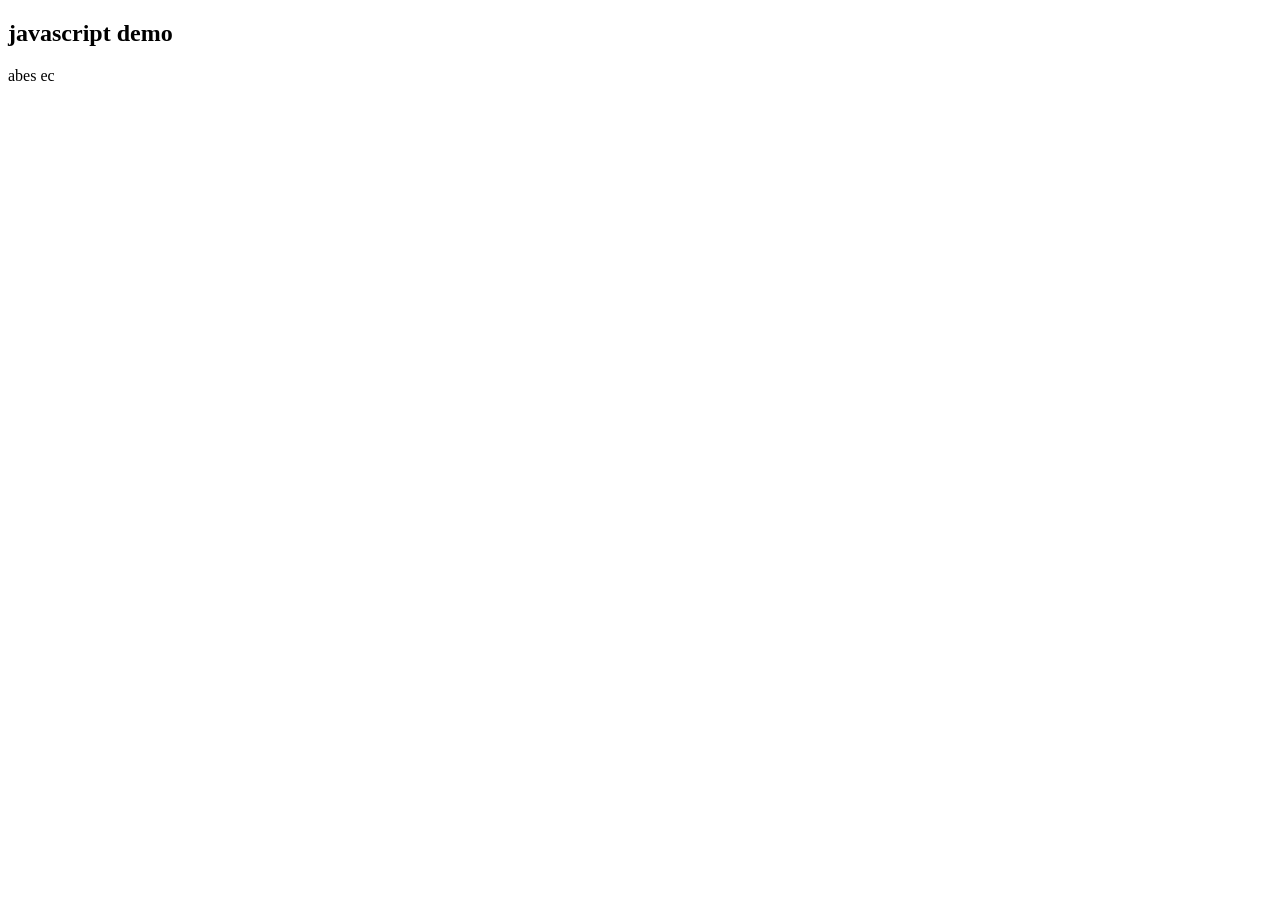
<file: demo.html>
<!DOCTYPE html>
<html lang="en">
<head>
    <meta charset="UTF-8">
    <meta name="viewport" content="width=device-width, initial-scale=1.0">
    <title>Document</title>
</head>
<body>
    <h2>javascript demo</h2>
    <script>
        var msg="abes ec ";
        document.write(msg);
        console.log(msg);
        function hello(){
            var msg2="thanks to visit";
            console.log(msg2);
            console.log(msg+msg2);
        }
        hello();
        console.log(msg+msg2);
         
    </script>
</body>
</html>
</file>
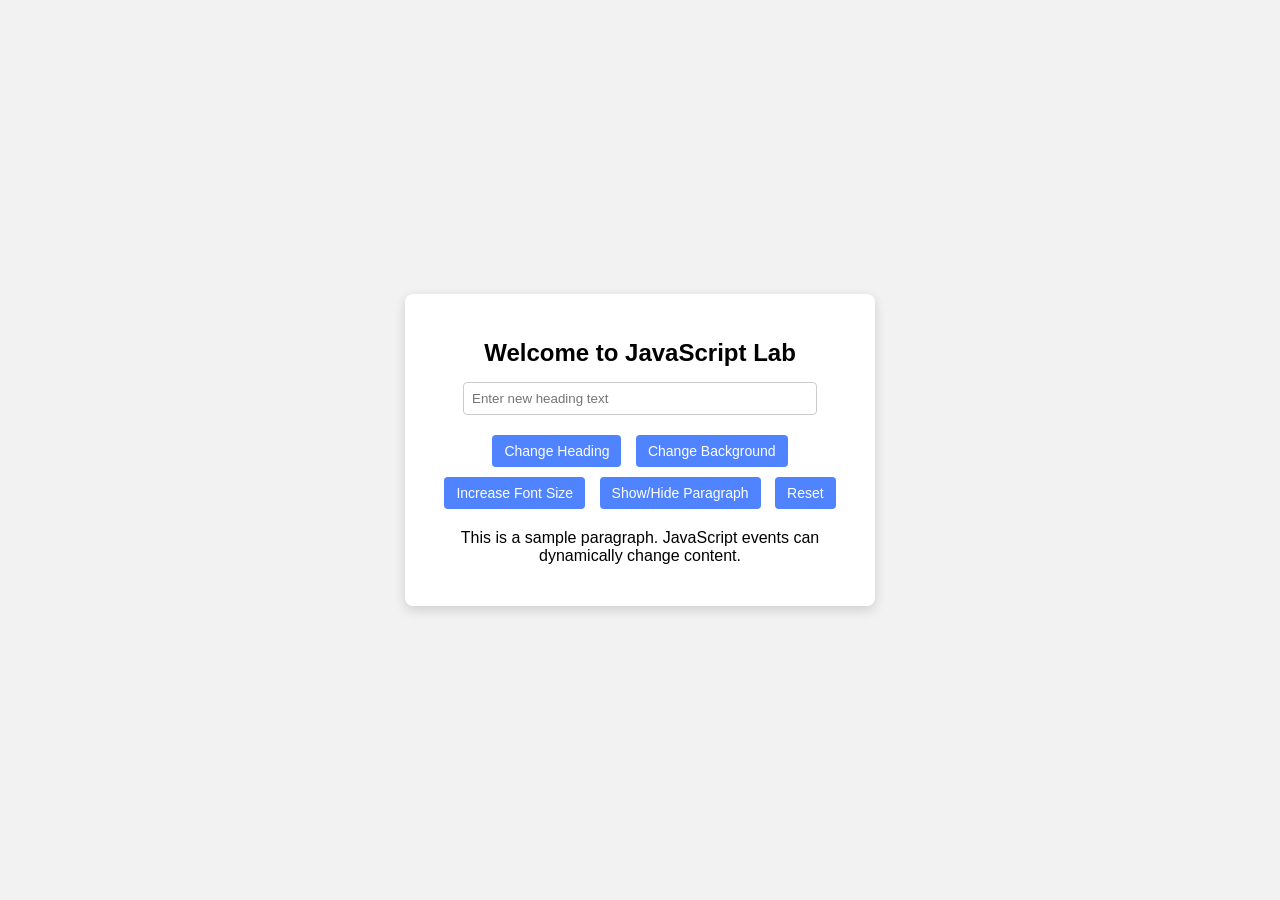
<file: dom.html>
<!DOCTYPE html>
<html lang="en">
<head>
    <meta charset="UTF-8">
    <title>JavaScript Lab</title>

    <style>
        body {
            font-family: Arial, sans-serif;
            background: #f2f2f2;
            display: flex;
            justify-content: center;
            align-items: center;
            height: 100vh;
            margin: 0;
        }

        .container {
            background: #ffffff;
            width: 420px;
            padding: 25px;
            border-radius: 8px;
            box-shadow: 0 4px 12px rgba(0, 0, 0, 0.15);
            text-align: center;
        }

        h2 {
            margin-bottom: 15px;
        }

        input {
            width: 80%;
            padding: 8px;
            margin-bottom: 15px;
            border: 1px solid #ccc;
            border-radius: 4px;
        }

        .buttons {
            margin-bottom: 15px;
        }

        button {
            padding: 8px 12px;
            margin: 5px;
            border: none;
            border-radius: 4px;
            background-color: #4f83ff;
            color: white;
            cursor: pointer;
            font-size: 14px;
        }

        button:hover {
            background-color: #3a6de0;
        }

        #paragraph {
            font-size: 16px;
            margin-top: 10px;
        }
    </style>
</head>
<body>

<div class="container">
    <h2 id="heading">Welcome to JavaScript Lab</h2>

    <input type="text" id="headingInput" placeholder="Enter new heading text">

    <div class="buttons">
        <button onclick="changeHeading()">Change Heading</button>
        <button onclick="changeBackground()">Change Background</button>
        <button onclick="increaseFont()">Increase Font Size</button>
        <button onclick="toggleParagraph()">Show/Hide Paragraph</button>
        <button onclick="resetAll()">Reset</button>
    </div>

    <p id="paragraph">
        This is a sample paragraph. JavaScript events can dynamically change content.
    </p>
</div>

<script src="dom.js"></script>

</body>
</html>
</file>
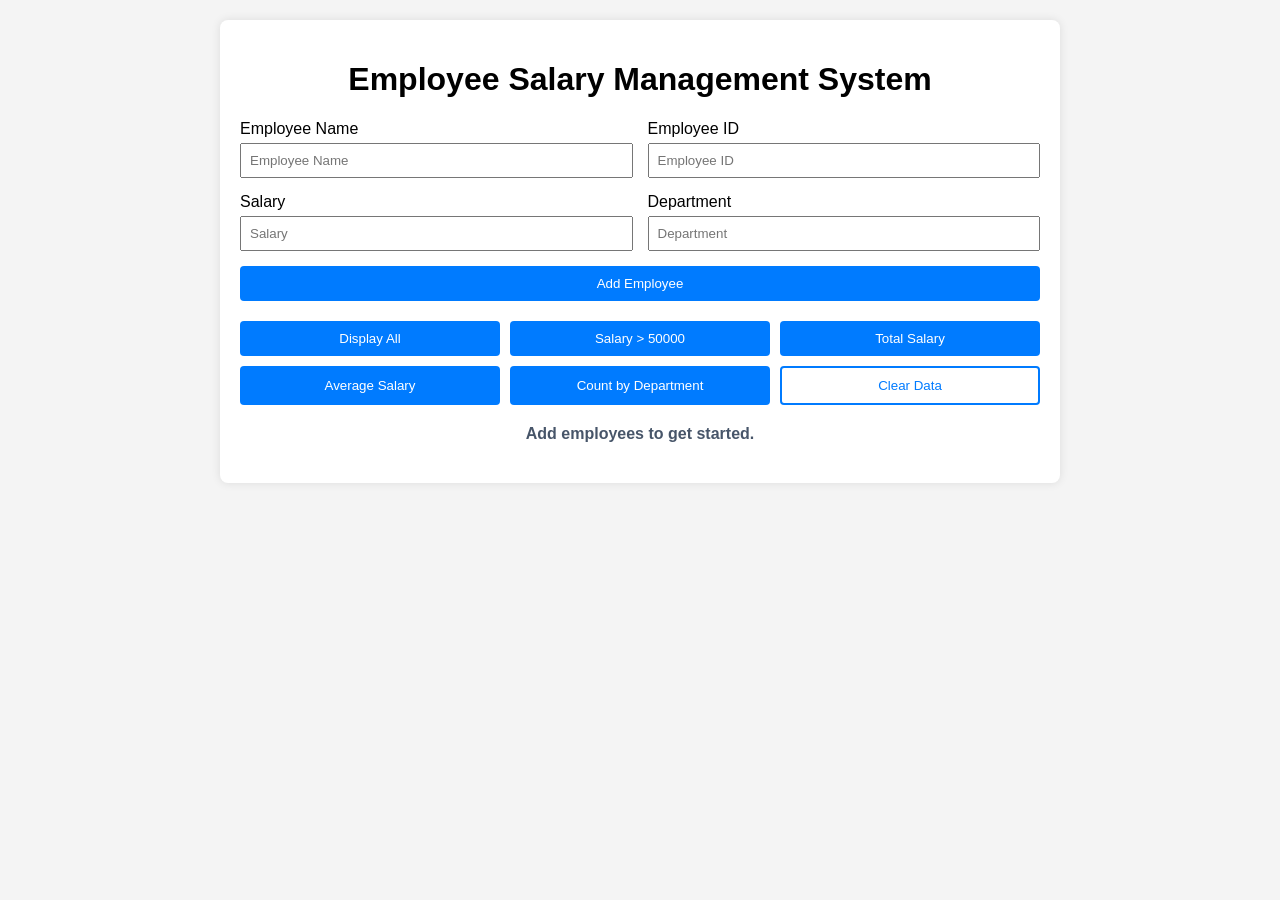
<file: employeesalary.html>
<!DOCTYPE html>
<html lang="en">
<head>
  <meta charset="UTF-8" />
  <meta name="viewport" content="width=device-width, initial-scale=1.0"/>
  <title>Employee Salary Management System</title>
  <style>
    body {
      font-family: Arial, sans-serif;
      background-color: #f4f4f4;
      margin: 0;
      padding: 20px;
    }
    .wrap {
      max-width: 800px;
      margin: auto;
      background: white;
      padding: 20px;
      border-radius: 8px;
      box-shadow: 0 0 10px rgba(0, 0, 0, 0.1);
    }
    h1 {
      text-align: center;
    }
    .card {
      display: flex;
      flex-wrap: wrap;
      gap: 15px;
      margin-bottom: 20px;
    }
    .field {
      flex: 1 1 calc(50% - 15px);
      display: flex;
      flex-direction: column;
    }
    label {
      margin-bottom: 5px;
    }
    input[type="text"],
    input[type="number"] {
      padding: 8px;
      box-sizing: border-box;
    }
    .actions {
      width: 100%;
    }
    button {
      width: 100%;
      padding: 10px;
      background-color: #007BFF;
      color: white;
      border: none;
      border-radius: 4px;
      cursor: pointer;
    }
    button:hover {
      background-color: #0056b3;
    }
    .toolbar {
      display: flex;
      flex-wrap: wrap;
      gap: 10px;
      margin-bottom: 20px;
    }
    .btn {
      flex: 1 1 calc(33.333% - 10px);
    }
    .btn-outline {
      background-color: transparent;
      color: #007BFF;
      border: 2px solid #007BFF;
    }
    .btn-outline:hover {
      background-color: #007BFF;
      color: white;
    }
    .status {
      text-align: center;
      font-weight: bold;
    }
    .results {
      margin-top: 20px;
    }
    .employee-card {
      border: 1px solid #ddd;
      padding: 15px;
      border-radius: 4px;
      margin-bottom: 10px;
    }
    </style>
</head>
<body>
  <main class="wrap">
    <h1>Employee Salary Management System</h1>

    
    <form id="empForm" class="card" autocomplete="off">
      <div class="field">
        <label for="empName">Employee Name</label>
        <input type="text" id="empName" placeholder="Employee Name" required />
      </div>

      <div class="field">
        <label for="empId">Employee ID</label>
        <input type="text" id="empId" placeholder="Employee ID" required />
      </div>

      <div class="field">
        <label for="empSalary">Salary</label>
        <input type="number" id="empSalary" placeholder="Salary" min="0" step="0.01" required />
      </div>

      <div class="field">
        <label for="empDept">Department</label>
        <input type="text" id="empDept" placeholder="Department" required />
      </div>

      <div class="actions">
        <button type="submit" class="btn btn-primary">Add Employee</button>
      </div>
    </form>

   
    <div class="toolbar">
      <button id="btnShowAll" class="btn">Display All</button>
      <button id="btnSalaryGT" class="btn">Salary &gt; 50000</button>
      <button id="btnTotal" class="btn">Total Salary</button>
      <button id="btnAverage" class="btn">Average Salary</button>
      <button id="btnCountDept" class="btn">Count by Department</button>
      
      <button id="btnClear" class="btn btn-outline" title="Clear all saved data">Clear Data</button>
    </div>

   
    <p id="status" class="status" aria-live="polite"></p>

 
    <section id="results" class="results">
 
    </section>
  </main>

  <script src="employeesalary.js"></script>
</body>
</html>
</file>
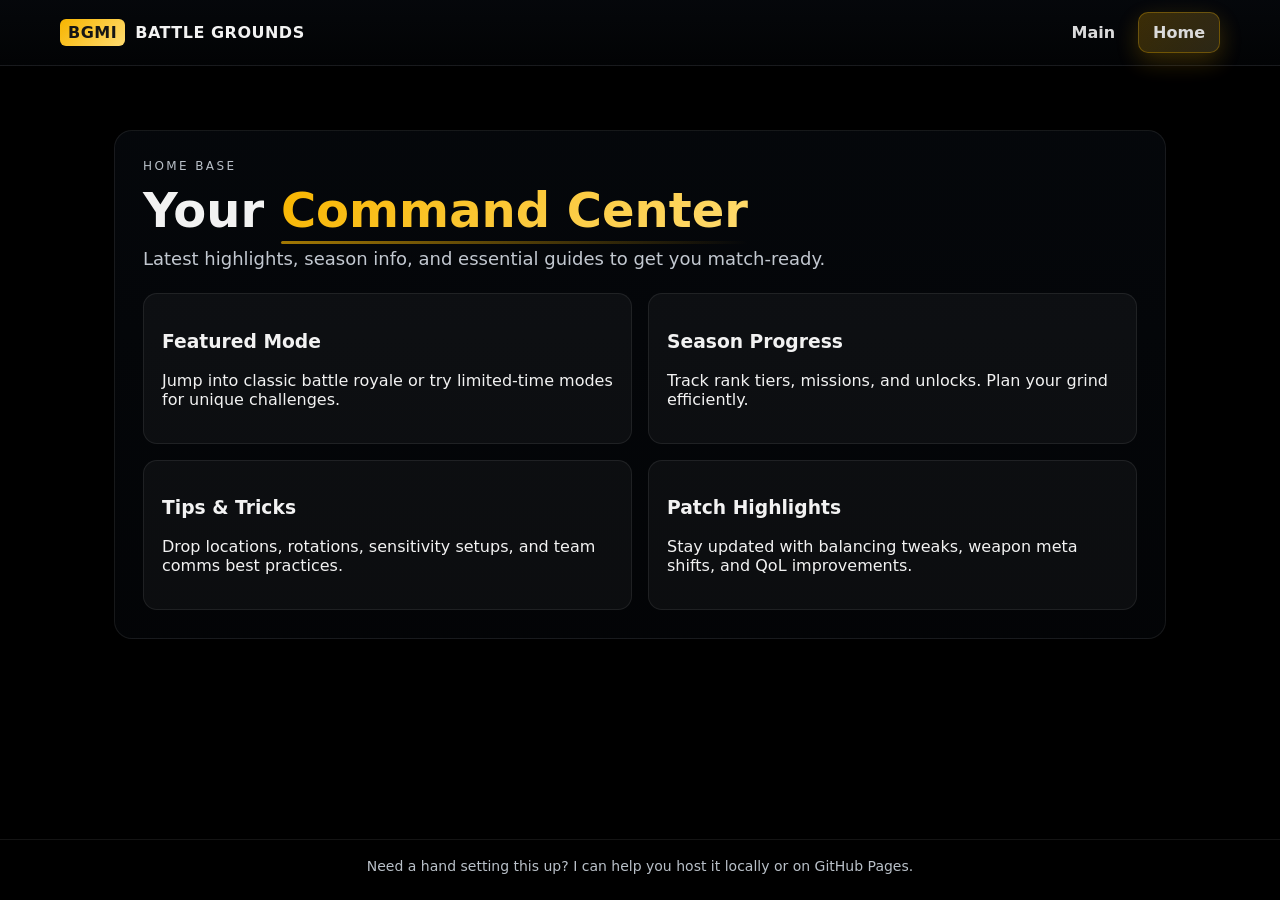
<file: home.html>
<!DOCTYPE html>
<html lang="en">
<head>
  <meta charset="UTF-8" />
  <meta name="viewport" content="width=device-width, initial-scale=1.0"/>
  <title>BGMI — Home</title>
  <link rel="stylesheet" href="styles.css" />
  <style>
    :root { --bg-url: url('https://akm-img-a-in.tosshub.com/sites/itgaming/resources/202411/untitled-design-2024-11-20t150954597201124031003.png'); }
  </style>
</head>
<body>
  <section class="hero">
    <header class="navbar">
      <div class="nav-inner">
        <a href="index.html" class="brand">
          <span class="badge">BGMI</span>
          <span>Battle Grounds</span>
        </a>
        <nav class="nav-links">
          <a href="main.html">Main</a>
          <a href="home.html" class="active">Home</a>
        </nav>
      </div>
    </header>

    <main class="container">
      <div class="card">
        <div class="kicker">Home Base</div>
        <h1 class="title">Your <span class="accent">Command Center</span></h1>
        <p class="subtitle">Latest highlights, season info, and essential guides to get you match-ready.</p>

        <div class="section grid cards-2">
          <div class="tile">
            <h3>Featured Mode</h3>
            <p>Jump into classic battle royale or try limited-time modes for unique challenges.</p>
          </div>
          <div class="tile">
            <h3>Season Progress</h3>
            <p>Track rank tiers, missions, and unlocks. Plan your grind efficiently.</p>
          </div>
          <div class="tile">
            <h3>Tips & Tricks</h3>
            <p>Drop locations, rotations, sensitivity setups, and team comms best practices.</p>
          </div>
          <div class="tile">
            <h3>Patch Highlights</h3>
            <p>Stay updated with balancing tweaks, weapon meta shifts, and QoL improvements.</p>
          </div>
        </div>
      </div>
    </main>

    <footer class="footer">
      <div class="footer-inner">
        Need a hand setting this up? I can help you host it locally or on GitHub Pages.
      </div>
    </footer>
  </section>
</body>
</html>
</file>
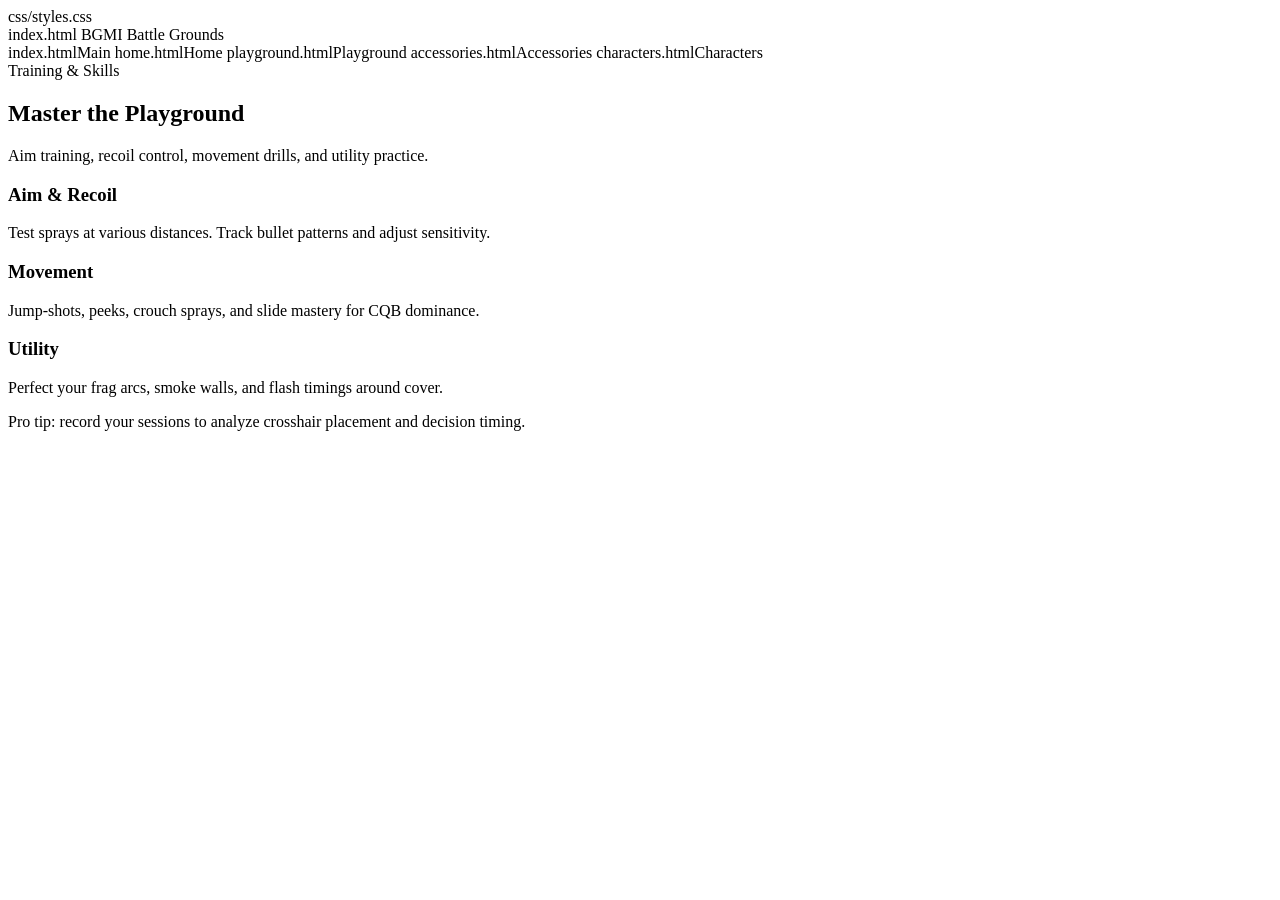
<file: playground.html>
<!DOCTYPE html>
<html lang="en">
<head>
  <meta charset="UTF-8" />
  <meta name="viewport" content="width=device-width, initial-scale=1.0"/>
  <title>BGMI — Playground</title>
  css/styles.css
  <style>
    :root { --bg-url: url('img/playground-bg.jpg'); }
  </style>
</head>
<body>
  <section class="hero">
    <header class="navbar">
      <div class="nav-inner">
        index.html
          <span class="badge">BGMI</span>
          <span>Battle Grounds</span>
        </a>
        <nav class="nav-links">
          index.htmlMain</a>
          home.htmlHome</a>
          playground.htmlPlayground</a>
          accessories.htmlAccessories</a>
          characters.htmlCharacters</a>
        </nav>
      </div>
    </header>

    <main class="container">
      <div class="card">
        <div class="kicker">Training & Skills</div>
        <h1 class="title">Master the <span class="accent">Playground</span></h1>
        <p class="subtitle">Aim training, recoil control, movement drills, and utility practice.</p>

        <div class="section grid cards-3">
          <div class="tile">
            <h3>Aim & Recoil</h3>
            <p>Test sprays at various distances. Track bullet patterns and adjust sensitivity.</p>
          </div>
          <div class="tile">
            <h3>Movement</h3>
            <p>Jump-shots, peeks, crouch sprays, and slide mastery for CQB dominance.</p>
          </div>
          <div class="tile">
            <h3>Utility</h3>
            <p>Perfect your frag arcs, smoke walls, and flash timings around cover.</p>
          </div>
        </div>
      </div>
    </main>

    <footer class="footer">
      <div class="footer-inner">
        Pro tip: record your sessions to analyze crosshair placement and decision timing.
      </div>
    </footer>
  </section>
</body>
</html>
</file>
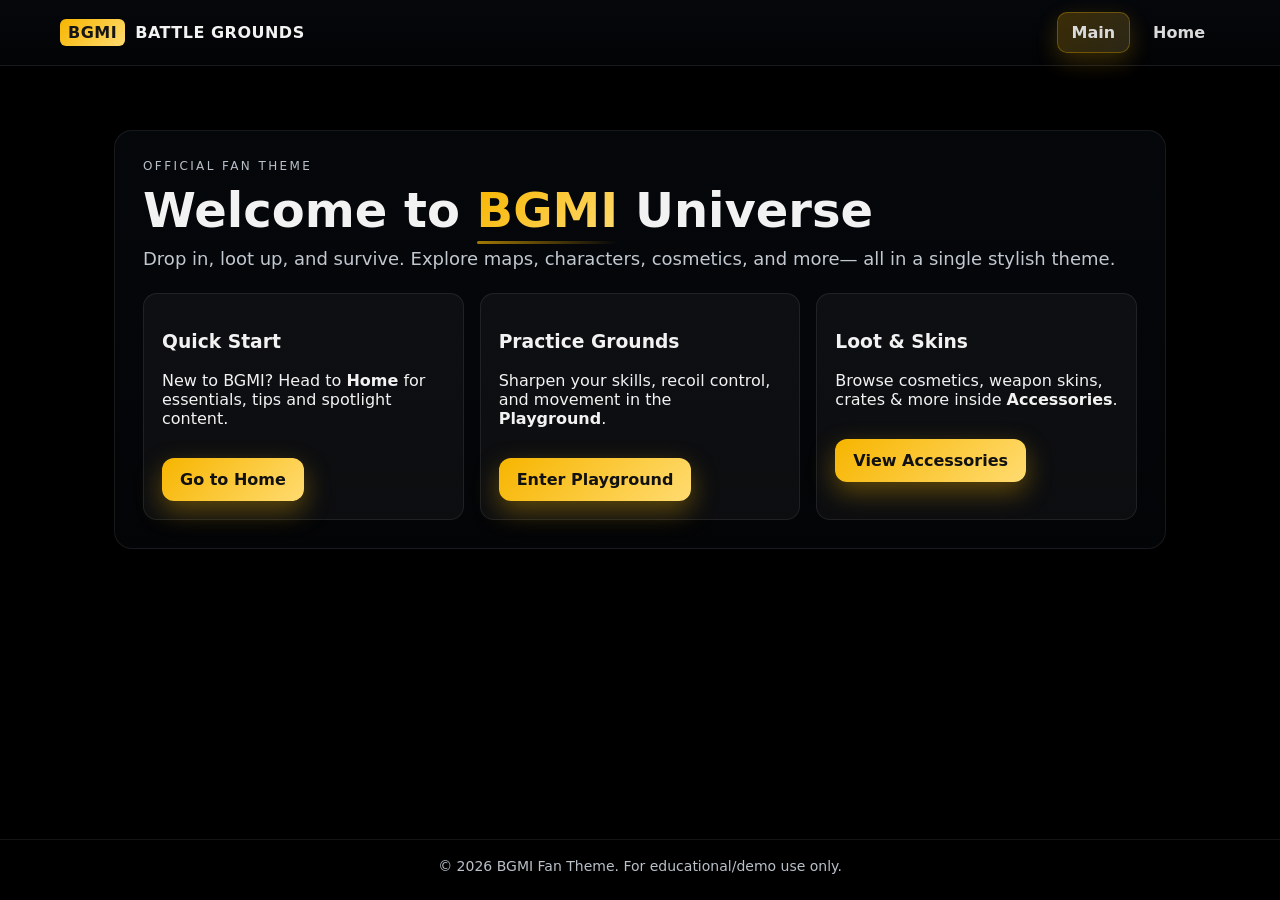
<file: prerequisite.html>
<!DOCTYPE html>
<html lang="en">
<head>
  <meta charset="UTF-8" />
  <meta name="viewport" content="width=device-width, initial-scale=1.0"/>
  <title>preriquisite</title>
  <link rel="stylesheet" href="styles.css" />
  <style>
    :root { --bg-url: url('https://akm-img-a-in.tosshub.com/sites/itgaming/resources/202411/untitled-design-2024-11-20t150954597201124031003.png'); }
  </style>
</head>
<body>
  <section class="hero">
    <header class="navbar">
      <div class="nav-inner">
        <a href="prerequisite.html" class="brand">
          <span class="badge">BGMI</span>
          <span>Battle Grounds</span>
        </a>
        <nav class="nav-links">
          <a href="prerequisite.html" class="active">Main</a>
          <a href="home.html">Home</a>
        </nav>
      </div>
    </header>

    <main class="container">
      <div class="card">
        <div class="kicker">Official Fan Theme</div>
        <h1 class="title">Welcome to <span class="accent">BGMI</span> Universe</h1>
        <p class="subtitle">
          Drop in, loot up, and survive. Explore maps, characters, cosmetics, and more—
          all in a single stylish theme.
        </p>
        <div class="section grid cards-3">
          <div class="tile">
            <h3>Quick Start</h3>
            <p>New to BGMI? Head to <strong>Home</strong> for essentials, tips and spotlight content.</p>
            <a class="btn" href="home.html">Go to Home</a>
          </div>
          <div class="tile">
            <h3>Practice Grounds</h3>
            <p>Sharpen your skills, recoil control, and movement in the <strong>Playground</strong>.</p>
            <a class="btn" href="playground.html">Enter Playground</a>
          </div>
          <div class="tile">
            <h3>Loot & Skins</h3>
            <p>Browse cosmetics, weapon skins, crates & more inside <strong>Accessories</strong>.</p>
            <a class="btn" href="accessories.html">View Accessories</a>
          </div>
        </div>
      </div>
    </main>

    <footer class="footer">
      <div class="footer-inner">
        © 2026 BGMI Fan Theme. For educational/demo use only.
      </div>
    </footer>
  </section>
</body>
</html>
</file>
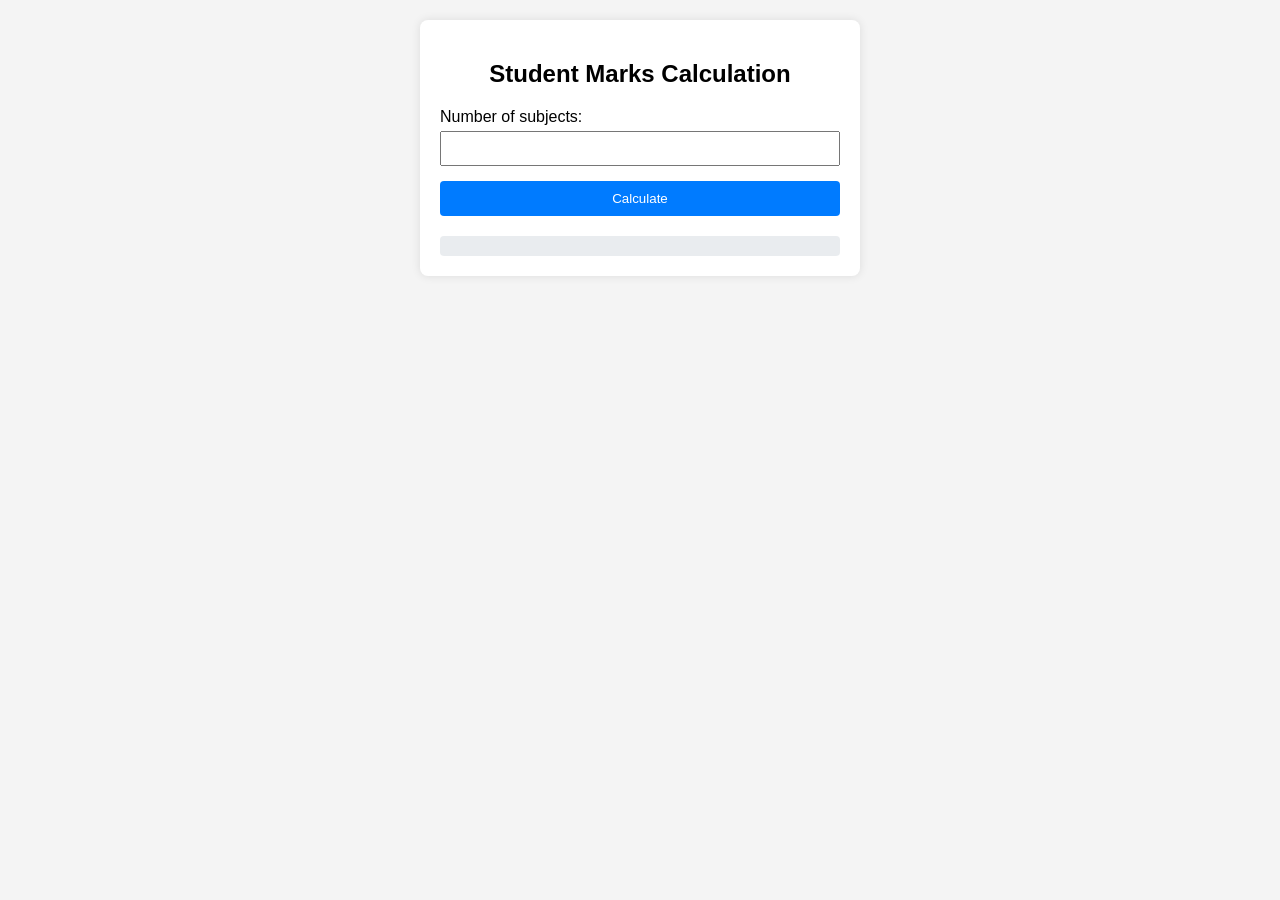
<file: studentmarks.html>
<!DOCTYPE html>
<html lang="en">
<head>
    <meta charset="UTF-8">
    <meta name="viewport" content="width=device-width, initial-scale=1.0">
    <title>Student marks calculation</title>
    <style>
        body {
            font-family: Arial, sans-serif;
            background-color: #f4f4f4;
            margin: 0;
            padding: 20px;
        }
        .container {
            max-width: 400px;
            margin: auto;
            background: white;
            padding: 20px;
            border-radius: 8px;
            box-shadow: 0 0 10px rgba(0, 0, 0, 0.1);
        }
        h2 {
            text-align: center;
        }
        .form-group {
            margin-bottom: 15px;
        }
        label {
            display: block;
            margin-bottom: 5px;
        }
        input[type="number"] {
            width: 100%;
            padding: 8px;
            box-sizing: border-box;
        }
        button {
            width: 100%;
            padding: 10px;
            background-color: #007BFF;
            color: white;
            border: none;
            border-radius: 4px;
            cursor: pointer;
        }
        button:hover {
            background-color: #0056b3;
        }
        .result {
            margin-top: 20px;
            padding: 10px;
            background-color: #e9ecef;
            border-radius: 4px;
        }

    </style>
</head>
<body>
    <div class="container">
        <h2>Student Marks Calculation</h2>
        <div class="form-group">
            <label for="no of subject">Number of subjects:</label>
            <input type="number" id="no of subject" name="no of subject" min="0" max="9" required>
        </div>
        <button onclick="calculateMarks()">Calculate</button>
        <div id="result" class="result"></div>
    </div>
    <script src="studentmarks.js"></script>
    
</body>
</html>
</file>
<file: styles.css>
/* ===== BGMI THEME — Shared Styles ===== */
:root {
  --primary: #f7b500;           /* BGMI gold accent */
  --primary-2: #ffdb70;
  --text: #f2f2f2;
  --muted: #b9c0c8;
  --bg-dark: #0b0f14;
  --glass: rgba(8, 12, 18, 0.55);
  --border: rgba(255, 255, 255, 0.08);
  --shadow: 0 20px 50px rgba(0,0,0,0.5);
}

* { box-sizing: border-box; }
html, body {
  margin: 0;
  padding: 0;
  color: var(--text);
  background: #000;
  font-family: system-ui, -apple-system, Segoe UI, Roboto, "Poppins", "Montserrat", Arial, sans-serif;
  scroll-behavior: smooth;
}

/* ===== Fullscreen Hero with Background Image ===== */
.hero {
  min-height: 100vh;
  position: relative;
  display: grid;
  grid-template-rows: auto 1fr auto;
  background: #000;
  overflow: hidden;
}

.hero::before {
  /* Background image comes from a per-page CSS variable */
  content: "";
  position: absolute;
  inset: 0;
  background:
    linear-gradient(180deg, rgba(0,0,0,0.55), rgba(0,0,0,0.75)),
    var(--bg-url) center/cover no-repeat fixed;
  z-index: 0;
  transform: scale(1.03); /* subtle zoom */
}

/* ===== Navigation ===== */
.navbar {
  position: sticky;
  top: 0;
  z-index: 3;
  backdrop-filter: blur(12px);
  background: linear-gradient(180deg, rgba(8,12,18,0.6), rgba(8,12,18,0.25));
  border-bottom: 1px solid var(--border);
}

.nav-inner {
  max-width: 1200px;
  margin: 0 auto;
  padding: 12px 20px;
  display: flex;
  align-items: center;
  gap: 18px;
}

.brand {
  display: flex;
  align-items: center;
  gap: 10px;
  font-weight: 800;
  letter-spacing: 0.5px;
  text-transform: uppercase;
  color: var(--text);
  text-decoration: none;
}

.brand .badge {
  padding: 4px 8px;
  border-radius: 6px;
  font-weight: 800;
  color: #151515;
  background: linear-gradient(135deg, var(--primary), var(--primary-2));
}

.nav-links {
  margin-left: auto;
  display: flex;
  gap: 8px;
  flex-wrap: wrap;
}

.nav-links a {
  color: var(--text);
  text-decoration: none;
  padding: 10px 14px;
  border-radius: 10px;
  border: 1px solid transparent;
  transition: 0.25s ease;
  font-weight: 600;
  opacity: 0.9;
}

.nav-links a:hover {
  background: var(--glass);
  border-color: var(--border);
  transform: translateY(-1px);
  opacity: 1;
}

.nav-links a.active {
  background: linear-gradient(135deg, rgba(247,181,0,0.25), rgba(255,219,112,0.18));
  border-color: rgba(247,181,0,0.35);
  box-shadow: 0 8px 24px rgba(247,181,0,0.25);
}

/* ===== Page Content Card ===== */
.container {
  position: relative;
  z-index: 1;
  max-width: 1100px;
  margin: 40px auto;
  padding: 24px;
}

.card {
  background: linear-gradient(180deg, rgba(8,12,18,0.6), rgba(8,12,18,0.35));
  border: 1px solid var(--border);
  border-radius: 18px;
  box-shadow: var(--shadow);
  padding: 28px;
  backdrop-filter: blur(10px);
}

.kicker {
  color: var(--muted);
  letter-spacing: 0.2em;
  text-transform: uppercase;
  font-size: 12px;
  margin-bottom: 10px;
}

.title {
  font-size: clamp(28px, 4vw, 48px);
  margin: 0 0 10px;
  line-height: 1.15;
}

.subtitle {
  color: #d7dde6;
  font-size: clamp(14px, 2.4vw, 18px);
  margin-top: 0;
  opacity: 0.9;
}

/* Fancy accent underline */
.accent {
  display: inline-block;
  background: linear-gradient(135deg, var(--primary), var(--primary-2));
  -webkit-background-clip: text;
  background-clip: text;
  color: transparent;
  position: relative;
}
.accent::after {
  content: "";
  position: absolute;
  left: 0; bottom: -6px;
  width: 100%; height: 3px;
  background: linear-gradient(90deg, var(--primary), transparent);
  opacity: 0.65;
  border-radius: 2px;
}

/* ===== Sections & Grids ===== */
.section {
  margin-top: 24px;
}

.grid {
  display: grid;
  gap: 16px;
}
.grid.cards-3 {
  grid-template-columns: repeat(3, 1fr);
}
.grid.cards-2 {
  grid-template-columns: repeat(2, 1fr);
}
@media (max-width: 900px) {
  .grid.cards-3, .grid.cards-2 { grid-template-columns: 1fr; }
}

.tile {
  background: rgba(255,255,255,0.04);
  border: 1px solid var(--border);
  border-radius: 14px;
  padding: 18px;
  transition: 0.25s ease;
}
.tile:hover {
  transform: translateY(-3px);
  background: rgba(255,255,255,0.06);
  border-color: rgba(255,255,255,0.16);
}

/* CTA Button */
.btn {
  display: inline-block;
  margin-top: 14px;
  padding: 12px 18px;
  border-radius: 12px;
  color: #111;
  font-weight: 800;
  text-decoration: none;
  background: linear-gradient(135deg, var(--primary), var(--primary-2));
  box-shadow: 0 10px 26px rgba(247,181,0,0.35);
  transition: 0.25s ease;
}
.btn:hover {
  transform: translateY(-2px) scale(1.01);
}

/* Footer */
.footer {
  margin-top: auto;
  z-index: 1;
  color: var(--muted);
  border-top: 1px solid var(--border);
  background: rgba(0,0,0,0.4);
}

.footer-inner {
  max-width: 1100px;
  margin: 0 auto;
  padding: 18px 20px 26px;
  font-size: 14px;
  text-align: center;
}
</file>
